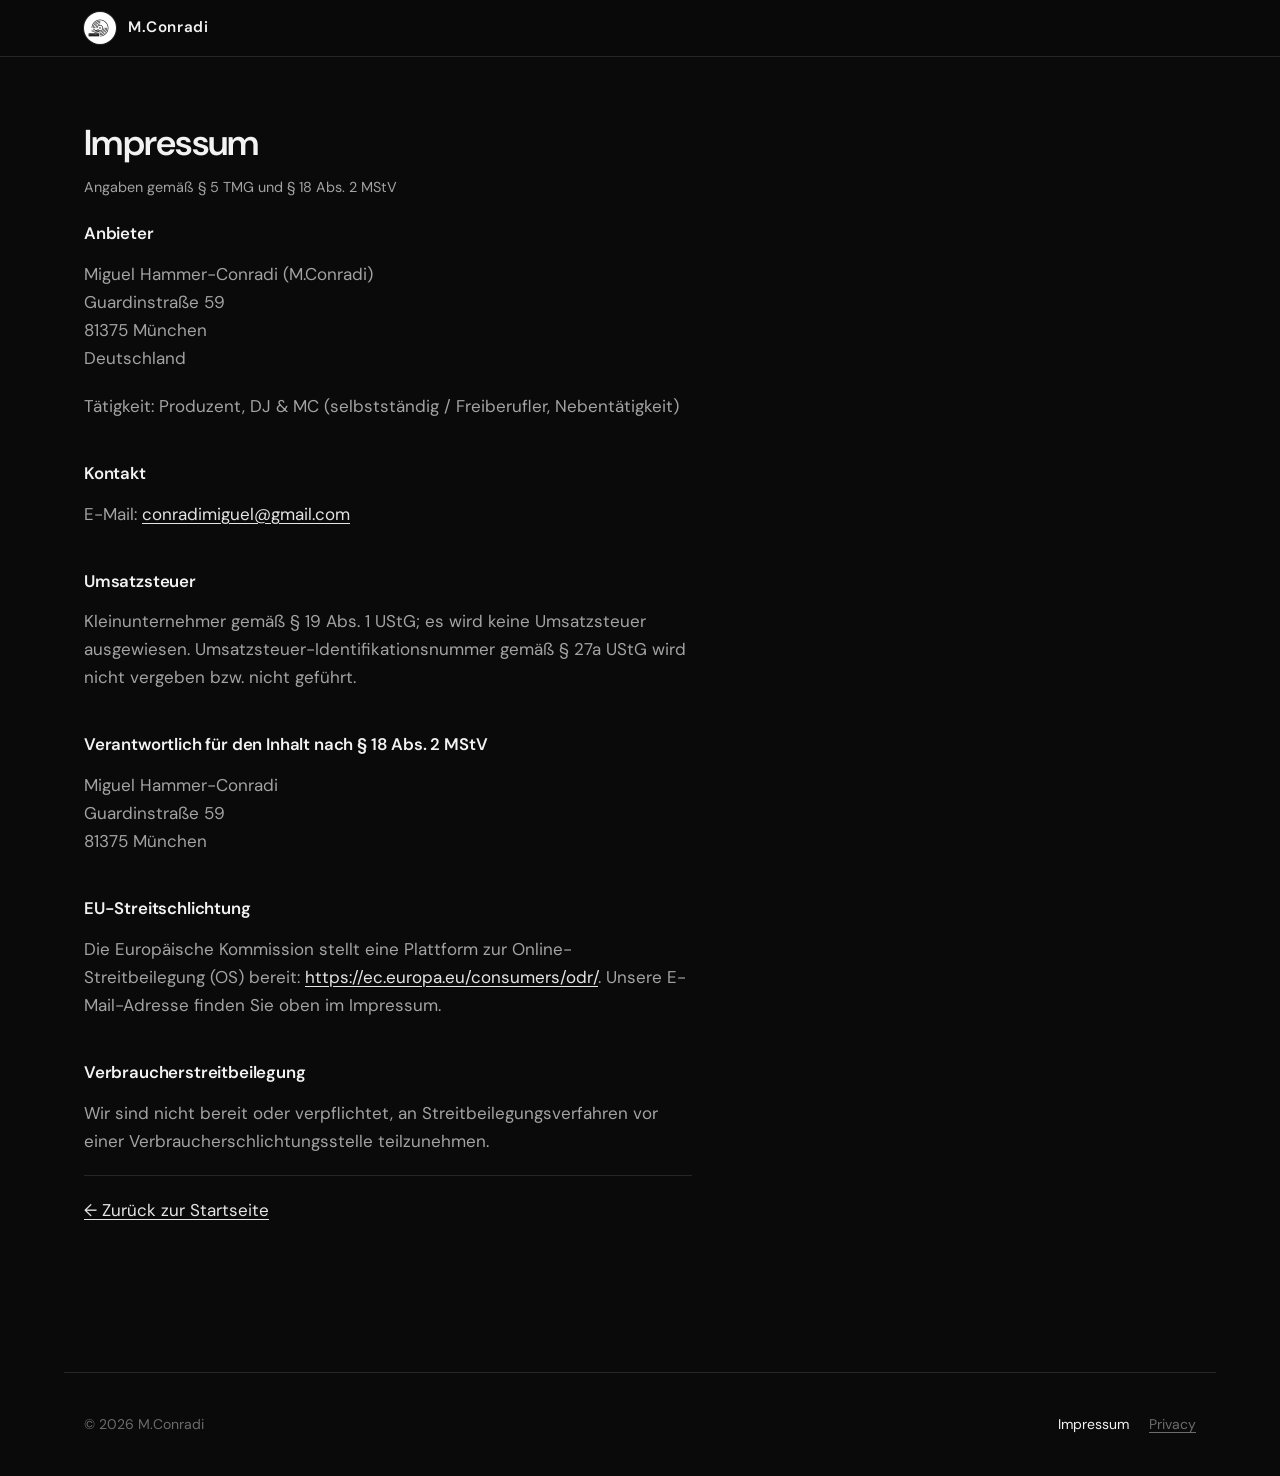
<file: impressum.html>
<!DOCTYPE html>
<html lang="de">
<head>
  <meta charset="utf-8">
  <meta name="viewport" content="width=device-width, initial-scale=1, viewport-fit=cover">
  <meta name="referrer" content="strict-origin-when-cross-origin">
  <title>Impressum — M.Conradi</title>
  <meta name="description" content="Impressum und Anbieterkennzeichnung für mconradi.com">
  <meta name="robots" content="noindex, follow">
  <link rel="icon" type="image/png" sizes="32x32" href="images/favicon-32.png">
  <link rel="icon" type="image/png" sizes="16x16" href="images/favicon-16.png">
  <link rel="apple-touch-icon" sizes="180x180" href="images/apple-touch-icon.png">
  <link rel="preconnect" href="https://fonts.googleapis.com">
  <link rel="preconnect" href="https://fonts.gstatic.com" crossorigin>
  <link href="https://fonts.googleapis.com/css2?family=DM+Sans:ital,opsz,wght@0,9..40,400;0,9..40,500;0,9..40,600;1,9..40,400&display=swap" rel="stylesheet">
  <link rel="stylesheet" href="css/styles.css">
</head>
<body class="legal-page">
  <a class="skip-link" href="#main">Zum Inhalt springen</a>

  <header class="site-header">
    <div class="site-header__inner">
      <a class="brand" href="index.html">
        <img class="brand__mark" src="images/logo-header.jpg" width="32" height="32" alt="">
        <span>M.Conradi</span>
      </a>
    </div>
  </header>

  <main id="main" class="legal-main">
    <article class="legal-content">
      <h1>Impressum</h1>
      <p class="legal-content__updated">Angaben gemäß § 5 TMG und § 18 Abs. 2 MStV</p>

      <h2>Anbieter</h2>
      <p>
        Miguel Hammer-Conradi (M.Conradi)<br>
        Guardinstraße 59<br>
        81375 München<br>
        Deutschland
      </p>
      <p>
        Tätigkeit: Produzent, DJ &amp; MC (selbstständig / Freiberufler, Nebentätigkeit)
      </p>

      <h2>Kontakt</h2>
      <p>
        E-Mail: <a href="mailto:conradimiguel@gmail.com">conradimiguel@gmail.com</a>
      </p>

      <h2>Umsatzsteuer</h2>
      <p>
        Kleinunternehmer gemäß § 19 Abs. 1 UStG; es wird keine Umsatzsteuer ausgewiesen.
        Umsatzsteuer-Identifikationsnummer gemäß § 27a UStG wird nicht vergeben bzw. nicht geführt.
      </p>

      <h2>Verantwortlich für den Inhalt nach § 18 Abs. 2 MStV</h2>
      <p>
        Miguel Hammer-Conradi<br>
        Guardinstraße 59<br>
        81375 München
      </p>

      <h2>EU-Streitschlichtung</h2>
      <p>
        Die Europäische Kommission stellt eine Plattform zur Online-Streitbeilegung (OS) bereit:
        <a href="https://ec.europa.eu/consumers/odr/" target="_blank" rel="noopener noreferrer">https://ec.europa.eu/consumers/odr/</a>.
        Unsere E-Mail-Adresse finden Sie oben im Impressum.
      </p>

      <h2>Verbraucherstreitbeilegung</h2>
      <p>
        Wir sind nicht bereit oder verpflichtet, an Streitbeilegungsverfahren vor einer Verbraucherschlichtungsstelle teilzunehmen.
      </p>

      <p class="legal-content__back">
        <a href="index.html">← Zurück zur Startseite</a>
      </p>
    </article>
  </main>

  <footer class="site-footer site-footer--legal">
    <div class="site-footer__inner">
      <p class="site-footer__meta">© <span id="y"></span> M.Conradi</p>
      <nav class="site-footer__legal" aria-label="Rechtliches">
        <a href="impressum.html" aria-current="page">Impressum</a>
        <a href="privacy.html">Privacy</a>
      </nav>
    </div>
  </footer>

  <script>
    document.getElementById("y").textContent = new Date().getFullYear();
  </script>
</body>
</html>
</file>
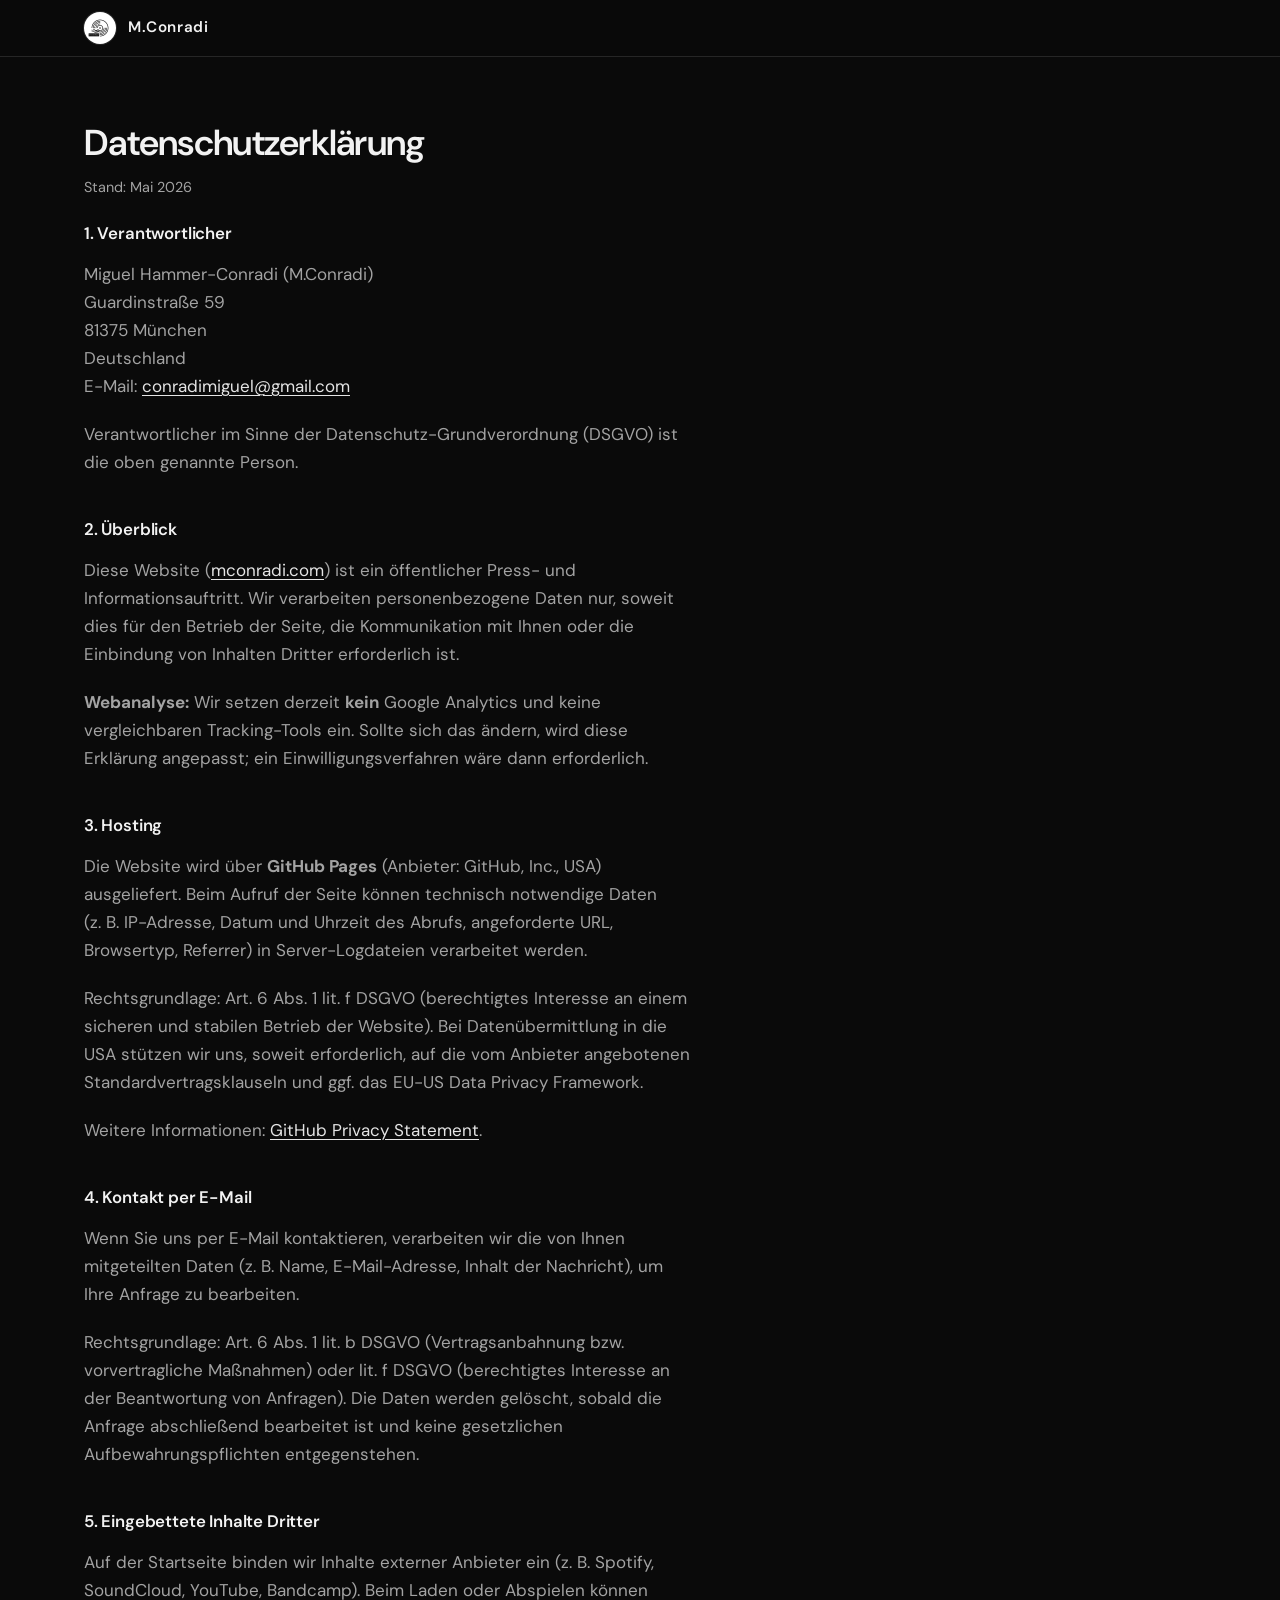
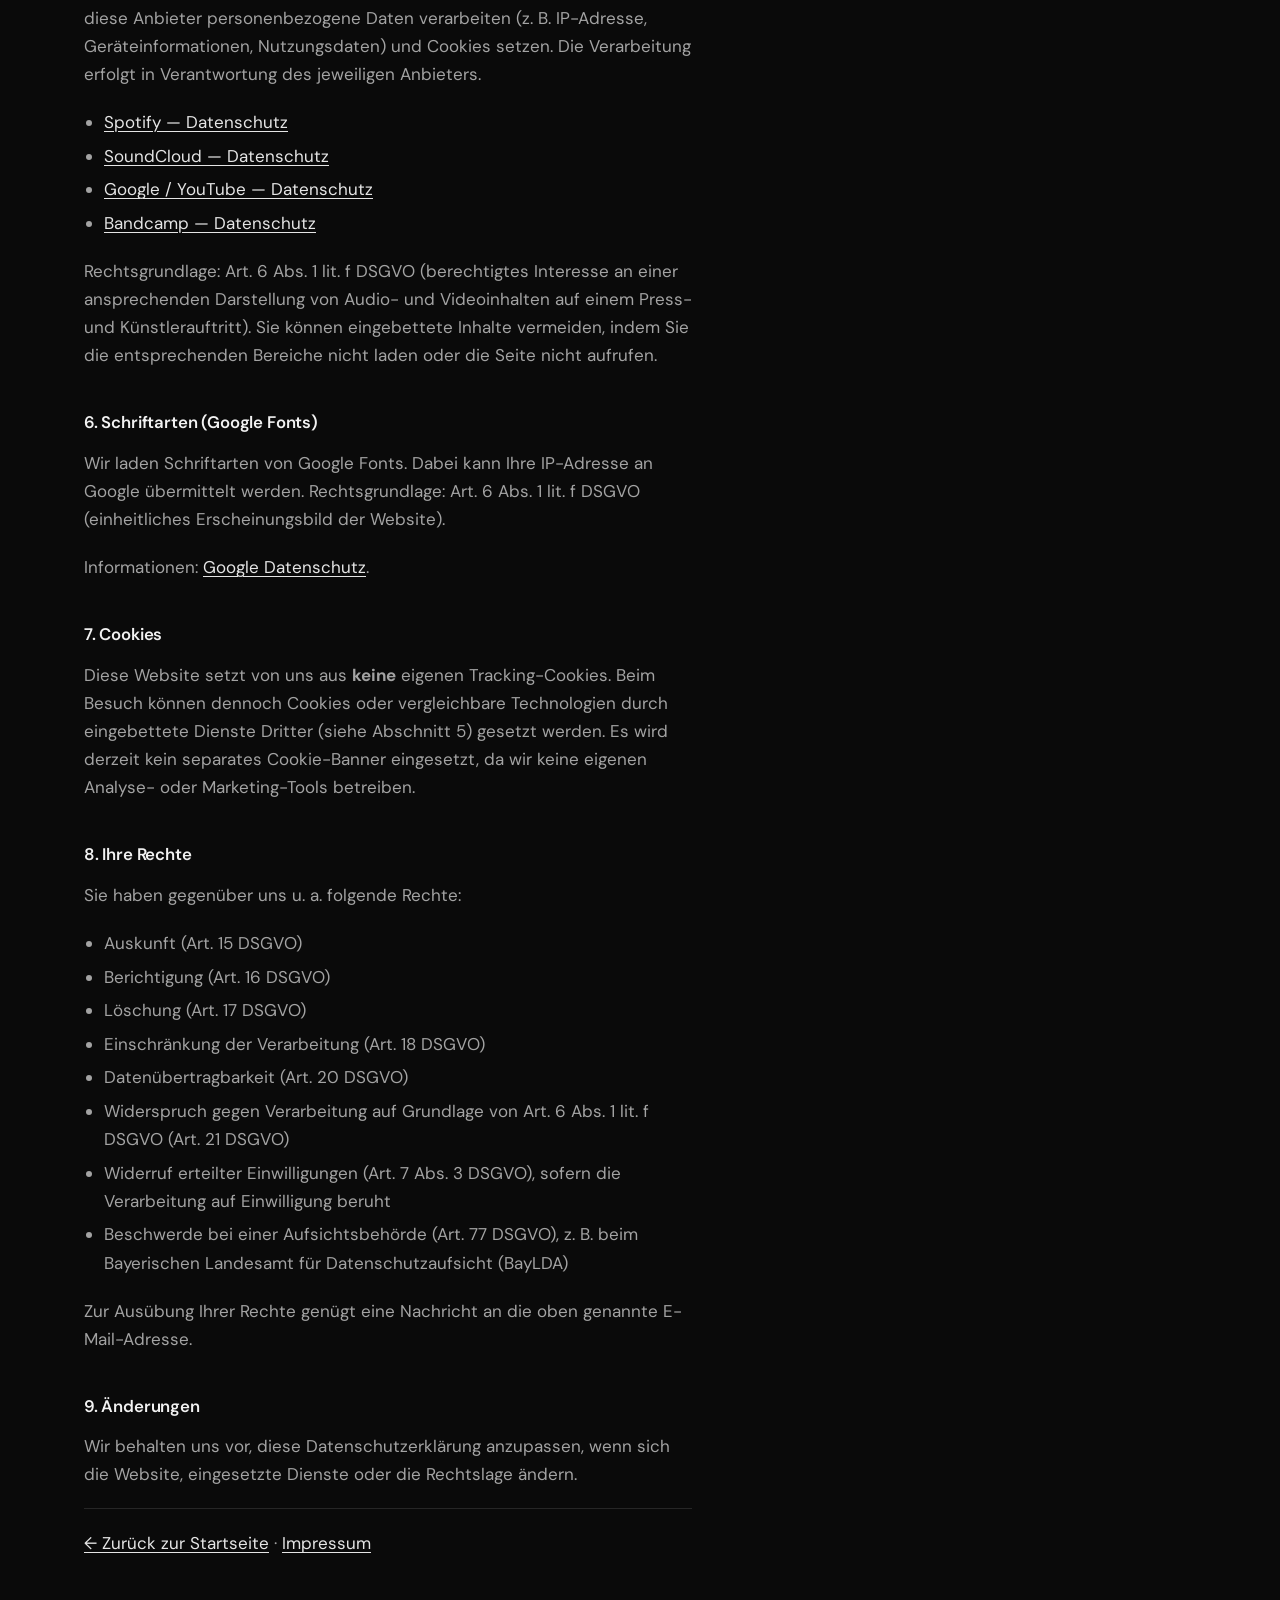
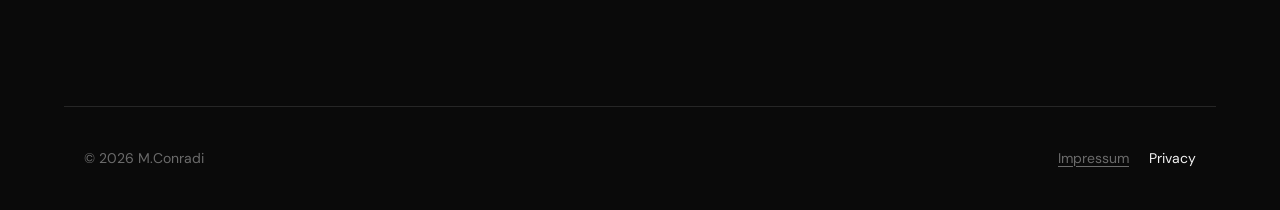
<file: privacy.html>
<!DOCTYPE html>
<html lang="de">
<head>
  <meta charset="utf-8">
  <meta name="viewport" content="width=device-width, initial-scale=1, viewport-fit=cover">
  <meta name="referrer" content="strict-origin-when-cross-origin">
  <title>Datenschutz — M.Conradi</title>
  <meta name="description" content="Datenschutzerklärung für mconradi.com">
  <meta name="robots" content="noindex, follow">
  <link rel="icon" type="image/png" sizes="32x32" href="images/favicon-32.png">
  <link rel="icon" type="image/png" sizes="16x16" href="images/favicon-16.png">
  <link rel="apple-touch-icon" sizes="180x180" href="images/apple-touch-icon.png">
  <link rel="preconnect" href="https://fonts.googleapis.com">
  <link rel="preconnect" href="https://fonts.gstatic.com" crossorigin>
  <link href="https://fonts.googleapis.com/css2?family=DM+Sans:ital,opsz,wght@0,9..40,400;0,9..40,500;0,9..40,600;1,9..40,400&display=swap" rel="stylesheet">
  <link rel="stylesheet" href="css/styles.css">
</head>
<body class="legal-page">
  <a class="skip-link" href="#main">Zum Inhalt springen</a>

  <header class="site-header">
    <div class="site-header__inner">
      <a class="brand" href="index.html">
        <img class="brand__mark" src="images/logo-header.jpg" width="32" height="32" alt="">
        <span>M.Conradi</span>
      </a>
    </div>
  </header>

  <main id="main" class="legal-main">
    <article class="legal-content">
      <h1>Datenschutzerklärung</h1>
      <p class="legal-content__updated">Stand: Mai 2026</p>

      <h2>1. Verantwortlicher</h2>
      <p>
        Miguel Hammer-Conradi (M.Conradi)<br>
        Guardinstraße 59<br>
        81375 München<br>
        Deutschland<br>
        E-Mail: <a href="mailto:conradimiguel@gmail.com">conradimiguel@gmail.com</a>
      </p>
      <p>
        Verantwortlicher im Sinne der Datenschutz-Grundverordnung (DSGVO) ist die oben genannte Person.
      </p>

      <h2>2. Überblick</h2>
      <p>
        Diese Website (<a href="https://mconradi.com/">mconradi.com</a>) ist ein öffentlicher Press- und Informationsauftritt.
        Wir verarbeiten personenbezogene Daten nur, soweit dies für den Betrieb der Seite, die Kommunikation mit Ihnen
        oder die Einbindung von Inhalten Dritter erforderlich ist.
      </p>
      <p>
        <strong>Webanalyse:</strong> Wir setzen derzeit <strong>kein</strong> Google Analytics und keine vergleichbaren
        Tracking-Tools ein. Sollte sich das ändern, wird diese Erklärung angepasst; ein Einwilligungsverfahren wäre dann erforderlich.
      </p>

      <h2>3. Hosting</h2>
      <p>
        Die Website wird über <strong>GitHub Pages</strong> (Anbieter: GitHub, Inc., USA) ausgeliefert.
        Beim Aufruf der Seite können technisch notwendige Daten (z.&nbsp;B. IP-Adresse, Datum und Uhrzeit des Abrufs,
        angeforderte URL, Browsertyp, Referrer) in Server-Logdateien verarbeitet werden.
      </p>
      <p>
        Rechtsgrundlage: Art. 6 Abs. 1 lit. f DSGVO (berechtigtes Interesse an einem sicheren und stabilen Betrieb der Website).
        Bei Datenübermittlung in die USA stützen wir uns, soweit erforderlich, auf die vom Anbieter angebotenen
        Standardvertragsklauseln und ggf. das EU-US Data Privacy Framework.
      </p>
      <p>
        Weitere Informationen:
        <a href="https://docs.github.com/en/site-policy/privacy-policies/github-general-privacy-statement" target="_blank" rel="noopener noreferrer">GitHub Privacy Statement</a>.
      </p>

      <h2>4. Kontakt per E-Mail</h2>
      <p>
        Wenn Sie uns per E-Mail kontaktieren, verarbeiten wir die von Ihnen mitgeteilten Daten (z.&nbsp;B. Name, E-Mail-Adresse,
        Inhalt der Nachricht), um Ihre Anfrage zu bearbeiten.
      </p>
      <p>
        Rechtsgrundlage: Art. 6 Abs. 1 lit. b DSGVO (Vertragsanbahnung bzw. vorvertragliche Maßnahmen) oder lit. f DSGVO
        (berechtigtes Interesse an der Beantwortung von Anfragen). Die Daten werden gelöscht, sobald die Anfrage abschließend
        bearbeitet ist und keine gesetzlichen Aufbewahrungspflichten entgegenstehen.
      </p>

      <h2>5. Eingebettete Inhalte Dritter</h2>
      <p>
        Auf der Startseite binden wir Inhalte externer Anbieter ein (z.&nbsp;B. Spotify, SoundCloud, YouTube, Bandcamp).
        Beim Laden oder Abspielen können diese Anbieter personenbezogene Daten verarbeiten (z.&nbsp;B. IP-Adresse, Geräteinformationen,
        Nutzungsdaten) und Cookies setzen. Die Verarbeitung erfolgt in Verantwortung des jeweiligen Anbieters.
      </p>
      <ul>
        <li><a href="https://www.spotify.com/de/legal/privacy-policy/" target="_blank" rel="noopener noreferrer">Spotify — Datenschutz</a></li>
        <li><a href="https://soundcloud.com/pages/privacy" target="_blank" rel="noopener noreferrer">SoundCloud — Datenschutz</a></li>
        <li><a href="https://policies.google.com/privacy" target="_blank" rel="noopener noreferrer">Google / YouTube — Datenschutz</a></li>
        <li><a href="https://bandcamp.com/privacy" target="_blank" rel="noopener noreferrer">Bandcamp — Datenschutz</a></li>
      </ul>
      <p>
        Rechtsgrundlage: Art. 6 Abs. 1 lit. f DSGVO (berechtigtes Interesse an einer ansprechenden Darstellung von Audio- und Videoinhalten
        auf einem Press- und Künstlerauftritt). Sie können eingebettete Inhalte vermeiden, indem Sie die entsprechenden Bereiche nicht laden
        oder die Seite nicht aufrufen.
      </p>

      <h2>6. Schriftarten (Google Fonts)</h2>
      <p>
        Wir laden Schriftarten von Google Fonts. Dabei kann Ihre IP-Adresse an Google übermittelt werden.
        Rechtsgrundlage: Art. 6 Abs. 1 lit. f DSGVO (einheitliches Erscheinungsbild der Website).
      </p>
      <p>
        Informationen:
        <a href="https://policies.google.com/privacy" target="_blank" rel="noopener noreferrer">Google Datenschutz</a>.
      </p>

      <h2>7. Cookies</h2>
      <p>
        Diese Website setzt von uns aus <strong>keine</strong> eigenen Tracking-Cookies. Beim Besuch können dennoch Cookies
        oder vergleichbare Technologien durch eingebettete Dienste Dritter (siehe Abschnitt 5) gesetzt werden.
        Es wird derzeit kein separates Cookie-Banner eingesetzt, da wir keine eigenen Analyse- oder Marketing-Tools betreiben.
      </p>

      <h2>8. Ihre Rechte</h2>
      <p>Sie haben gegenüber uns u.&nbsp;a. folgende Rechte:</p>
      <ul>
        <li>Auskunft (Art. 15 DSGVO)</li>
        <li>Berichtigung (Art. 16 DSGVO)</li>
        <li>Löschung (Art. 17 DSGVO)</li>
        <li>Einschränkung der Verarbeitung (Art. 18 DSGVO)</li>
        <li>Datenübertragbarkeit (Art. 20 DSGVO)</li>
        <li>Widerspruch gegen Verarbeitung auf Grundlage von Art. 6 Abs. 1 lit. f DSGVO (Art. 21 DSGVO)</li>
        <li>Widerruf erteilter Einwilligungen (Art. 7 Abs. 3 DSGVO), sofern die Verarbeitung auf Einwilligung beruht</li>
        <li>Beschwerde bei einer Aufsichtsbehörde (Art. 77 DSGVO), z.&nbsp;B. beim Bayerischen Landesamt für Datenschutzaufsicht (BayLDA)</li>
      </ul>
      <p>
        Zur Ausübung Ihrer Rechte genügt eine Nachricht an die oben genannte E-Mail-Adresse.
      </p>

      <h2>9. Änderungen</h2>
      <p>
        Wir behalten uns vor, diese Datenschutzerklärung anzupassen, wenn sich die Website, eingesetzte Dienste oder die Rechtslage ändern.
      </p>

      <p class="legal-content__back">
        <a href="index.html">← Zurück zur Startseite</a>
        ·
        <a href="impressum.html">Impressum</a>
      </p>
    </article>
  </main>

  <footer class="site-footer site-footer--legal">
    <div class="site-footer__inner">
      <p class="site-footer__meta">© <span id="y"></span> M.Conradi</p>
      <nav class="site-footer__legal" aria-label="Rechtliches">
        <a href="impressum.html">Impressum</a>
        <a href="privacy.html" aria-current="page">Privacy</a>
      </nav>
    </div>
  </footer>

  <script>
    document.getElementById("y").textContent = new Date().getFullYear();
  </script>
</body>
</html>
</file>
<file: css/styles.css>
/* M. Conradi — single-page press kit. Edit index.html for content. */

:root {
  --bg: #0a0a0a;
  --bg-elevated: #111111;
  --text: #f2f2f2;
  --text-muted: #a3a3a3;
  --text-faint: #6b6b6b;
  --border: #262626;
  --accent: #e5e5e5;
  --max-read: 38rem;
  --max-wide: 72rem;
  --space-xs: 0.35rem;
  --space-sm: 0.75rem;
  --space-md: 1.25rem;
  --space-lg: 2.5rem;
  --space-xl: 4rem;
  --font: "DM Sans", system-ui, -apple-system, "Segoe UI", Roboto, sans-serif;
  /* Match Spotify column height to two SoundCloud players + gap (see .embed--spotify) */
  --embed-soundcloud-height: 300px;
  --header-offset: 4rem;
}

*,
*::before,
*::after {
  box-sizing: border-box;
}

html {
  scroll-behavior: smooth;
  -webkit-text-size-adjust: 100%;
  text-size-adjust: 100%;
}

@media (prefers-reduced-motion: reduce) {
  html {
    scroll-behavior: auto;
  }
}

body {
  margin: 0;
  font-family: var(--font);
  font-size: 1.0625rem;
  line-height: 1.65;
  color: var(--text);
  background: var(--bg);
  -webkit-font-smoothing: antialiased;
  overflow-x: clip;
}

img {
  max-width: 100%;
  height: auto;
  vertical-align: middle;
}

a {
  color: var(--accent);
  text-decoration-thickness: 1px;
  text-underline-offset: 0.2em;
}

a:hover {
  color: #fff;
}

.skip-link {
  position: absolute;
  left: -9999px;
  z-index: 999;
  padding: var(--space-sm) var(--space-md);
  background: #fff;
  color: #000;
}

.skip-link:focus {
  left: var(--space-md);
  top: var(--space-md);
}

.sr-only {
  position: absolute;
  width: 1px;
  height: 1px;
  padding: 0;
  margin: -1px;
  overflow: hidden;
  clip: rect(0, 0, 0, 0);
  white-space: nowrap;
  border: 0;
}

.site-header {
  position: sticky;
  top: 0;
  z-index: 10;
  border-bottom: 1px solid var(--border);
  background: rgba(10, 10, 10, 0.92);
  backdrop-filter: blur(8px);
}

.site-header__inner {
  max-width: var(--max-wide);
  margin: 0 auto;
  padding: var(--space-sm) max(var(--space-md), env(safe-area-inset-right, 0))
    var(--space-sm) max(var(--space-md), env(safe-area-inset-left, 0));
  display: flex;
  align-items: center;
  justify-content: space-between;
  gap: var(--space-md);
  min-width: 0;
}

.brand {
  display: flex;
  align-items: center;
  gap: var(--space-sm);
  color: var(--text);
  text-decoration: none;
  font-weight: 600;
  letter-spacing: 0.04em;
  font-size: 0.95rem;
}

.brand:hover {
  color: #fff;
}

.brand__mark {
  width: 2rem;
  height: 2rem;
  flex-shrink: 0;
  border-radius: 50%;
  object-fit: cover;
  background: #fff;
  box-shadow: 0 0 0 1px var(--border);
}

.nav {
  display: flex;
  flex-wrap: wrap;
  gap: var(--space-sm) var(--space-md);
  justify-content: flex-end;
  min-width: 0;
}

.nav a {
  color: var(--text-muted);
  text-decoration: none;
  font-size: 0.875rem;
  letter-spacing: 0.06em;
  text-transform: uppercase;
  flex-shrink: 0;
  padding: 0.35rem 0.15rem;
  touch-action: manipulation;
}

.nav a:hover {
  color: var(--text);
}

main {
  max-width: var(--max-wide);
  margin: 0 auto;
  padding: 0 max(var(--space-md), env(safe-area-inset-right, 0)) var(--space-xl)
    max(var(--space-md), env(safe-area-inset-left, 0));
  min-width: 0;
}

.hero {
  padding-top: var(--space-lg);
  padding-bottom: var(--space-lg);
  gap: var(--space-lg);
  align-items: start;
}

.hero.hero--desktop {
  display: none;
}

.hero.hero--mobile {
  display: grid;
}

@media (min-width: 900px) {
  .hero.hero--desktop {
    display: grid;
    grid-template-columns: minmax(0, 1fr) minmax(0, 1.05fr);
    gap: var(--space-xl);
    align-items: start;
  }

  .hero.hero--mobile {
    display: none;
  }
}

.hero__intro {
  max-width: var(--max-read);
}

.hero__eyebrow {
  font-size: 0.75rem;
  letter-spacing: 0.2em;
  text-transform: uppercase;
  color: var(--text-faint);
  margin: 0 0 var(--space-md);
}

.hero h1 {
  margin: 0 0 var(--space-sm);
  font-size: clamp(2rem, 5vw, 3rem);
  font-weight: 600;
  line-height: 1.1;
  letter-spacing: -0.02em;
}

.hero__tagline {
  margin: 0 0 var(--space-lg);
  font-size: 1.125rem;
  color: var(--text-muted);
  font-weight: 400;
  line-height: 1.5;
}

.hero__bio p {
  margin: 0 0 var(--space-md);
  color: var(--text-muted);
}

.hero__bio p:last-child {
  margin-bottom: 0;
}

.hero__figure {
  margin: 0;
  border: 1px solid var(--border);
  background: var(--bg-elevated);
  overflow: hidden;
}

.hero__figure img {
  display: block;
  width: 100%;
  aspect-ratio: 4 / 5;
  object-fit: cover;
}

.hero__caption {
  padding: var(--space-sm) var(--space-md);
  font-size: 0.8125rem;
  color: var(--text-faint);
  border-top: 1px solid var(--border);
}

.section {
  padding-top: var(--space-xl);
  scroll-margin-top: var(--header-offset);
}

#what-i-do.section {
  padding-top: var(--space-md);
}

.section__title {
  margin: 0 0 var(--space-md);
  font-size: 1.125rem;
  letter-spacing: 0.12em;
  text-transform: uppercase;
  color: var(--text-faint);
  font-weight: 700;
}

.section__lead {
  margin: 0 0 var(--space-lg);
  max-width: var(--max-read);
  color: var(--text-muted);
  font-size: 1.05rem;
}

.section__lead a {
  overflow-wrap: anywhere;
}

.section-sub {
  margin: var(--space-md) 0 0;
  font-size: 0.9rem;
}

.section-sub a {
  color: var(--text-muted);
  overflow-wrap: anywhere;
}

.section-sub a:hover {
  color: var(--text);
}

.show-list {
  list-style: none;
  margin: 0;
  padding: 0;
  max-width: var(--max-read);
}

.show-list__item {
  display: grid;
  grid-template-columns: minmax(6.5rem, auto) 1fr;
  gap: var(--space-md);
  align-items: baseline;
  padding: var(--space-md) 0;
  border-bottom: 1px solid var(--border);
}

.show-list__item:first-child {
  padding-top: 0;
}

.show-list__item:last-child {
  border-bottom: 0;
}

.show-list__date {
  margin: 0;
  font-weight: 600;
  color: var(--text);
  font-variant-numeric: tabular-nums;
}

.show-list__detail {
  color: var(--text-muted);
}

.show-list__place {
  color: var(--text-muted);
  font-weight: 400;
}

.show-list__item--tba .show-list__detail {
  grid-column: 1 / -1;
  font-style: italic;
}

.show-list__item--with-poster {
  grid-template-columns: minmax(0, 1fr) auto;
  align-items: start;
  gap: var(--space-md);
}

.show-list__text {
  display: flex;
  flex-direction: column;
  gap: var(--space-xs);
}

.show-list__poster {
  width: 7.5rem;
  margin: 0;
  flex-shrink: 0;
  align-self: start;
}

.show-list__poster .gallery__thumb {
  width: 7.5rem;
  cursor: zoom-in;
}

.show-list__poster .gallery__thumb img {
  aspect-ratio: 143 / 200;
  width: 7.5rem;
  height: auto;
  object-fit: contain;
  background: #1a1a1a;
}

@media (max-width: 420px) {
  .show-list__poster,
  .show-list__poster .gallery__thumb,
  .show-list__poster .gallery__thumb img {
    width: 6rem;
  }
}

.grid-2 {
  display: grid;
  gap: var(--space-lg);
}

@media (min-width: 720px) {
  .grid-2 {
    grid-template-columns: repeat(2, minmax(0, 1fr));
  }
}

.card {
  border: 1px solid var(--border);
  background: var(--bg-elevated);
  padding: var(--space-md);
}

.card h3 {
  margin: 0 0 var(--space-sm);
  font-size: 1.05rem;
  font-weight: 600;
  letter-spacing: -0.01em;
}

.card p {
  margin: 0 0 var(--space-md);
  color: var(--text-muted);
  font-size: 0.98rem;
}

.card p:last-child {
  margin-bottom: 0;
}

.release-spotlight {
  margin-top: var(--space-lg);
}

.release-spotlight__meta {
  margin: 0 0 var(--space-md);
  font-size: 0.9rem;
  color: var(--text-faint);
}

.release-spotlight__meta a {
  color: var(--text-muted);
  text-decoration: none;
}

.release-spotlight__meta a:hover {
  color: var(--text);
  text-decoration: underline;
}

.release-spotlight__body {
  display: grid;
  gap: var(--space-md);
  align-items: start;
}

@media (min-width: 560px) {
  .release-spotlight__body {
    grid-template-columns: minmax(0, 11rem) minmax(0, 1fr);
  }
}

.release-spotlight__cover {
  display: block;
  border: 1px solid var(--border);
  overflow: hidden;
  border-radius: 2px;
  line-height: 0;
  text-decoration: none;
}

.release-spotlight__cover:hover {
  border-color: var(--accent);
}

.release-spotlight__cover img {
  display: block;
  width: 100%;
  height: auto;
  aspect-ratio: 1;
  object-fit: cover;
  vertical-align: middle;
}

.release-spotlight__copy p {
  margin: 0 0 var(--space-sm);
  color: var(--text-muted);
  font-size: 0.98rem;
}

.release-spotlight__copy p:last-child {
  margin-bottom: 0;
}

.release-spotlight__actions {
  display: flex;
  flex-wrap: wrap;
  gap: var(--space-sm);
  align-items: center;
}

.release-spotlight__cta {
  display: inline-block;
  margin-top: var(--space-xs);
  padding: 0.45rem 1rem;
  border-radius: 9999px;
  border: 1px solid var(--border);
  background: rgba(255, 255, 255, 0.06);
  color: var(--text);
  font-weight: 600;
  font-size: 0.875rem;
  letter-spacing: 0.04em;
  text-transform: uppercase;
  text-decoration: none;
  transition: border-color 0.15s ease, background 0.15s ease, color 0.15s ease;
}

.release-spotlight__actions .release-spotlight__cta {
  margin-top: 0;
}

.release-spotlight__cta:hover {
  border-color: var(--accent);
  background: rgba(255, 255, 255, 0.1);
  color: #fff;
}

.embed {
  margin-top: var(--space-md);
  border: 1px solid var(--border);
  background: #000;
  overflow: hidden;
  border-radius: 2px;
}

.embed--16x9 {
  position: relative;
  aspect-ratio: 16 / 9;
}

.embed--16x9 iframe {
  position: absolute;
  inset: 0;
  width: 100%;
  height: 100%;
  border: 0;
}

/* Video section: stacked YouTube embeds + portrait MP4 */
.video-grid {
  display: grid;
  gap: var(--space-xl) clamp(2rem, 5vw, 3.5rem);
  margin-top: var(--space-md);
  align-items: stretch;
}

.video-grid__youtube-stack,
.video-grid__portrait-stack {
  display: flex;
  flex-direction: column;
  gap: var(--space-xl);
  min-width: 0;
}

.video-item {
  margin: 0;
  display: flex;
  flex-direction: column;
  gap: var(--space-sm);
  min-width: 0;
}

.video-item__caption {
  margin: 0;
  font-size: 0.75rem;
  letter-spacing: 0.14em;
  text-transform: uppercase;
  color: var(--text-faint);
  font-weight: 600;
  overflow-wrap: break-word;
  hyphens: auto;
}

.video-item .embed {
  margin-top: 0;
}

.video-panel {
  margin: 0;
  border: 1px solid var(--border);
  background: #000;
  border-radius: 2px;
  overflow: hidden;
}

.video-panel--portrait {
  aspect-ratio: 9 / 16;
  max-height: min(560px, 72vh);
  width: 100%;
  max-width: 320px;
  margin-inline: auto;
}

@media (min-width: 900px) {
  .video-grid {
    grid-template-columns: 1fr min(30vw, 280px);
  }

  .video-panel--portrait {
    margin-inline: 0;
    max-width: none;
    max-height: none;
    height: 100%;
    min-height: 0;
  }
}

.video-panel--portrait video {
  display: block;
  width: 100%;
  height: 100%;
  object-fit: contain;
}

#download .section__title {
  max-width: var(--max-read);
}

@media (min-width: 720px) {
  #what-i-do .section__lead,
  #download .section__lead {
    max-width: none;
  }

  #download .section__title,
  #download .section-sub {
    max-width: none;
  }
}

/* Bandcamp bar is fixed intrinsic width — keep block aligned with .section__lead */
#download .embed--bandcamp {
  max-width: var(--max-read);
}

#download .section-sub {
  max-width: var(--max-read);
}

.embed--bandcamp iframe {
  display: block;
  width: 100%;
  max-width: 100%;
  border: 0;
}

/* SoundCloud artwork player (visual=true) needs more height than the compact bar */
.embed--soundcloud iframe {
  display: block;
  width: 100%;
  height: var(--embed-soundcloud-height);
  border: 0;
}

/* SoundCloud mini player (single-line bar) */
.embed--soundcloud-mini {
  margin-top: var(--space-md);
  border: 0;
  background: transparent;
  overflow: hidden;
  line-height: 0;
}

.embed--soundcloud-mini iframe {
  display: block;
  width: 100%;
  height: 20px;
  border: 0;
}

.embed--spotify iframe {
  display: block;
  width: 100%;
  height: 352px;
  border: 0;
}

/* Side-by-side with two SoundCloud rows: stretch album embed to similar total height */
@media (min-width: 720px) {
  .embed--spotify iframe {
    height: calc(2 * var(--embed-soundcloud-height) + var(--space-md));
  }
}

/* Narrow / single-column layout: taller Spotify embed so more of the track list is visible */
@media (max-width: 719px) {
  .embed--spotify iframe {
    height: min(520px, 72vh);
    height: min(520px, 72dvh);
  }
}

.embed__placeholder {
  padding: var(--space-lg);
  text-align: center;
  color: var(--text-faint);
  font-size: 0.875rem;
  line-height: 1.5;
}

.gallery {
  display: grid;
  grid-template-columns: repeat(auto-fill, minmax(160px, 1fr));
  gap: var(--space-sm);
  margin-top: var(--space-md);
}

.gallery .gallery__figure {
  margin: 0;
  border: 1px solid var(--border);
  overflow: hidden;
  background: var(--bg-elevated);
}

.gallery__thumb {
  display: block;
  width: 100%;
  margin: 0;
  padding: 0;
  border: 0;
  background: none;
  cursor: zoom-in;
  font: inherit;
  color: inherit;
  line-height: 0;
}

.gallery__thumb:focus-visible {
  outline: 2px solid var(--accent);
  outline-offset: 2px;
}

.gallery img {
  width: 100%;
  aspect-ratio: 1;
  object-fit: cover;
  display: block;
}

.gallery figcaption {
  padding: var(--space-xs) var(--space-sm);
  font-size: 0.75rem;
  color: var(--text-faint);
}

.lightbox:not([open]) {
  display: none;
}

.lightbox[open] {
  position: fixed;
  inset: 0;
  margin: 0;
  padding: max(3.5rem, env(safe-area-inset-top, 0))
    max(1rem, env(safe-area-inset-right, 0))
    max(1rem, env(safe-area-inset-bottom, 0))
    max(1rem, env(safe-area-inset-left, 0));
  max-width: none;
  max-height: none;
  width: auto;
  height: auto;
  border: none;
  background: transparent;
  display: flex;
  align-items: center;
  justify-content: center;
  box-sizing: border-box;
  overflow: auto;
  overscroll-behavior: contain;
}

.lightbox[open]::backdrop {
  background: rgba(0, 0, 0, 0.88);
}

.lightbox__scrim {
  position: absolute;
  inset: 0;
  z-index: 0;
  cursor: zoom-out;
}

.lightbox__img {
  position: relative;
  z-index: 1;
  max-width: min(96vw, 1400px);
  max-height: min(88vh, 1200px);
  max-height: min(88dvh, 1200px);
  width: auto;
  height: auto;
  object-fit: contain;
  border-radius: 2px;
  box-shadow: 0 0 0 1px rgba(255, 255, 255, 0.08);
}

.lightbox__close {
  position: absolute;
  top: max(0.75rem, env(safe-area-inset-top, 0));
  right: max(0.75rem, env(safe-area-inset-right, 0));
  z-index: 2;
  display: flex;
  align-items: center;
  justify-content: center;
  width: 2.75rem;
  height: 2.75rem;
  margin: 0;
  padding: 0;
  border: 1px solid var(--border);
  border-radius: 9999px;
  background: rgba(20, 20, 20, 0.92);
  color: var(--text);
  font-size: 1.75rem;
  font-weight: 300;
  line-height: 1;
  cursor: pointer;
  transition: border-color 0.15s ease, background 0.15s ease;
}

.lightbox__close:hover {
  border-color: var(--accent);
  background: rgba(30, 30, 30, 0.95);
}

.lightbox__close:focus-visible {
  outline: 2px solid var(--accent);
  outline-offset: 2px;
}

.site-footer {
  margin-top: var(--space-xl);
  padding: var(--space-lg) max(var(--space-md), env(safe-area-inset-right, 0))
    max(var(--space-lg), env(safe-area-inset-bottom, 0)) max(var(--space-md), env(safe-area-inset-left, 0));
  border-top: 1px solid var(--border);
  max-width: var(--max-wide);
  margin-left: auto;
  margin-right: auto;
}

.site-footer__inner {
  display: flex;
  flex-wrap: wrap;
  gap: var(--space-md);
  justify-content: space-between;
  align-items: flex-start;
  color: var(--text-faint);
  font-size: 0.875rem;
}

.site-footer__meta {
  margin: 0;
  max-width: 18rem;
}

.site-footer__right {
  display: flex;
  flex-wrap: wrap;
  align-items: center;
  gap: var(--space-md) var(--space-lg);
  justify-content: flex-end;
}

.site-footer .social {
  display: flex;
  flex-wrap: wrap;
  align-items: center;
  gap: 0.15rem;
  justify-content: flex-end;
}

.site-footer .social-link {
  display: inline-flex;
  align-items: center;
  justify-content: center;
  width: 2.5rem;
  height: 2.5rem;
  color: var(--text-muted);
  text-decoration: none;
  text-decoration-thickness: 0;
  border-radius: 0.35rem;
  transition: filter 0.15s ease, background 0.15s ease;
}

.site-footer .social-link--soundcloud {
  width: auto;
  min-width: 2.65rem;
  padding-inline: 0.2rem;
}

.site-footer .social-link:hover {
  background: rgba(255, 255, 255, 0.06);
  filter: brightness(1.12);
}

.site-footer .social-icon {
  width: 1.35rem;
  height: 1.35rem;
  display: block;
}

.site-footer .social-icon--soundcloud {
  width: auto;
  height: 1.22rem;
  aspect-ratio: 29 / 14.2;
}

.site-footer__media-kit {
  display: inline-flex;
  align-items: center;
  gap: 0.5rem;
  padding: 0.4rem 0.85rem;
  border-radius: 9999px;
  border: 1px solid var(--border);
  background: rgba(255, 255, 255, 0.04);
  color: var(--text);
  text-decoration: none;
  font-size: 0.8125rem;
  font-weight: 600;
  letter-spacing: 0.02em;
  transition: border-color 0.15s ease, background 0.15s ease, color 0.15s ease;
}

.site-footer__media-kit:hover {
  border-color: var(--accent);
  background: rgba(255, 255, 255, 0.08);
  color: var(--text);
}

.site-footer__media-kit-badge {
  font-size: 0.65rem;
  font-weight: 700;
  letter-spacing: 0.08em;
  text-transform: uppercase;
  color: var(--accent);
  border: 1px solid rgba(255, 255, 255, 0.12);
  border-radius: 0.25rem;
  padding: 0.1rem 0.35rem;
  line-height: 1;
}

/* ——— Narrow screens / touch ——— */
@media (max-width: 720px) {
  :root {
    --space-lg: 2rem;
    --space-xl: 3rem;
    --header-offset: 5.75rem;
    --embed-soundcloud-height: 240px;
  }

  body {
    font-size: 1rem;
  }

  .site-header__inner {
    flex-direction: column;
    align-items: stretch;
    gap: var(--space-sm);
  }

  .brand {
    align-self: flex-start;
  }

  .nav {
    flex-wrap: nowrap;
    justify-content: flex-start;
    gap: var(--space-xs) var(--space-sm);
    overflow-x: auto;
    overflow-y: hidden;
    -webkit-overflow-scrolling: touch;
    padding-bottom: 0.2rem;
    margin-left: calc(-1 * max(var(--space-md), env(safe-area-inset-left, 0)));
    margin-right: calc(-1 * max(var(--space-md), env(safe-area-inset-right, 0)));
    padding-left: max(var(--space-md), env(safe-area-inset-left, 0));
    padding-right: max(var(--space-md), env(safe-area-inset-right, 0));
  }

  .nav a {
    font-size: 0.72rem;
    letter-spacing: 0.05em;
  }

  .hero--mobile {
    padding-top: var(--space-md);
    padding-bottom: var(--space-sm);
  }

  .video-panel--portrait {
    max-height: min(520px, 65vh);
    max-height: min(520px, 62svh);
    max-width: min(320px, 100%);
  }

  .site-footer__inner {
    flex-direction: column;
    align-items: stretch;
    gap: var(--space-md);
  }

  .site-footer__right {
    flex-direction: column;
    align-items: flex-start;
    gap: var(--space-md);
  }

  .site-footer .social {
    justify-content: flex-start;
  }

  .site-footer__media-kit {
    align-self: flex-start;
  }
}

@media (max-width: 420px) {
  :root {
    --embed-soundcloud-height: 200px;
  }

  .gallery {
    grid-template-columns: 1fr;
  }
}

/* Legal pages (Impressum, Privacy) */
.legal-main {
  max-width: var(--max-wide);
  margin: 0 auto;
  padding: var(--space-xl) max(var(--space-md), env(safe-area-inset-right, 0))
    var(--space-xl) max(var(--space-md), env(safe-area-inset-left, 0));
  scroll-margin-top: var(--header-offset);
}

.legal-content {
  max-width: var(--max-read);
}

.legal-content h1 {
  margin: 0 0 var(--space-sm);
  font-size: clamp(1.75rem, 4vw, 2.25rem);
  font-weight: 600;
  letter-spacing: -0.02em;
  line-height: 1.2;
}

.legal-content h2 {
  margin: var(--space-lg) 0 var(--space-sm);
  font-size: 1.05rem;
  font-weight: 600;
  letter-spacing: -0.01em;
  color: var(--text);
}

.legal-content h2:first-of-type {
  margin-top: var(--space-md);
}

.legal-content p,
.legal-content ul {
  margin: 0 0 var(--space-md);
  color: var(--text-muted);
}

.legal-content ul {
  padding-left: 1.25rem;
}

.legal-content li {
  margin-bottom: var(--space-xs);
}

.legal-content__updated {
  font-size: 0.9rem;
  color: var(--text-faint);
}

.legal-content__back {
  margin-top: var(--space-xl);
  padding-top: var(--space-md);
  border-top: 1px solid var(--border);
  color: var(--text-muted);
}

.site-footer__meta a {
  color: var(--text-faint);
  text-decoration-thickness: 1px;
}

.site-footer__meta a:hover {
  color: var(--text);
}

.site-footer--legal .site-footer__inner {
  align-items: center;
}

.site-footer__legal {
  display: flex;
  flex-wrap: wrap;
  gap: var(--space-sm) var(--space-md);
  font-size: 0.875rem;
}

.site-footer__legal a {
  color: var(--text-faint);
  text-decoration-thickness: 1px;
}

.site-footer__legal a:hover,
.site-footer__legal a[aria-current="page"] {
  color: var(--text);
}

.site-footer__legal a[aria-current="page"] {
  text-decoration: none;
}
</file>
